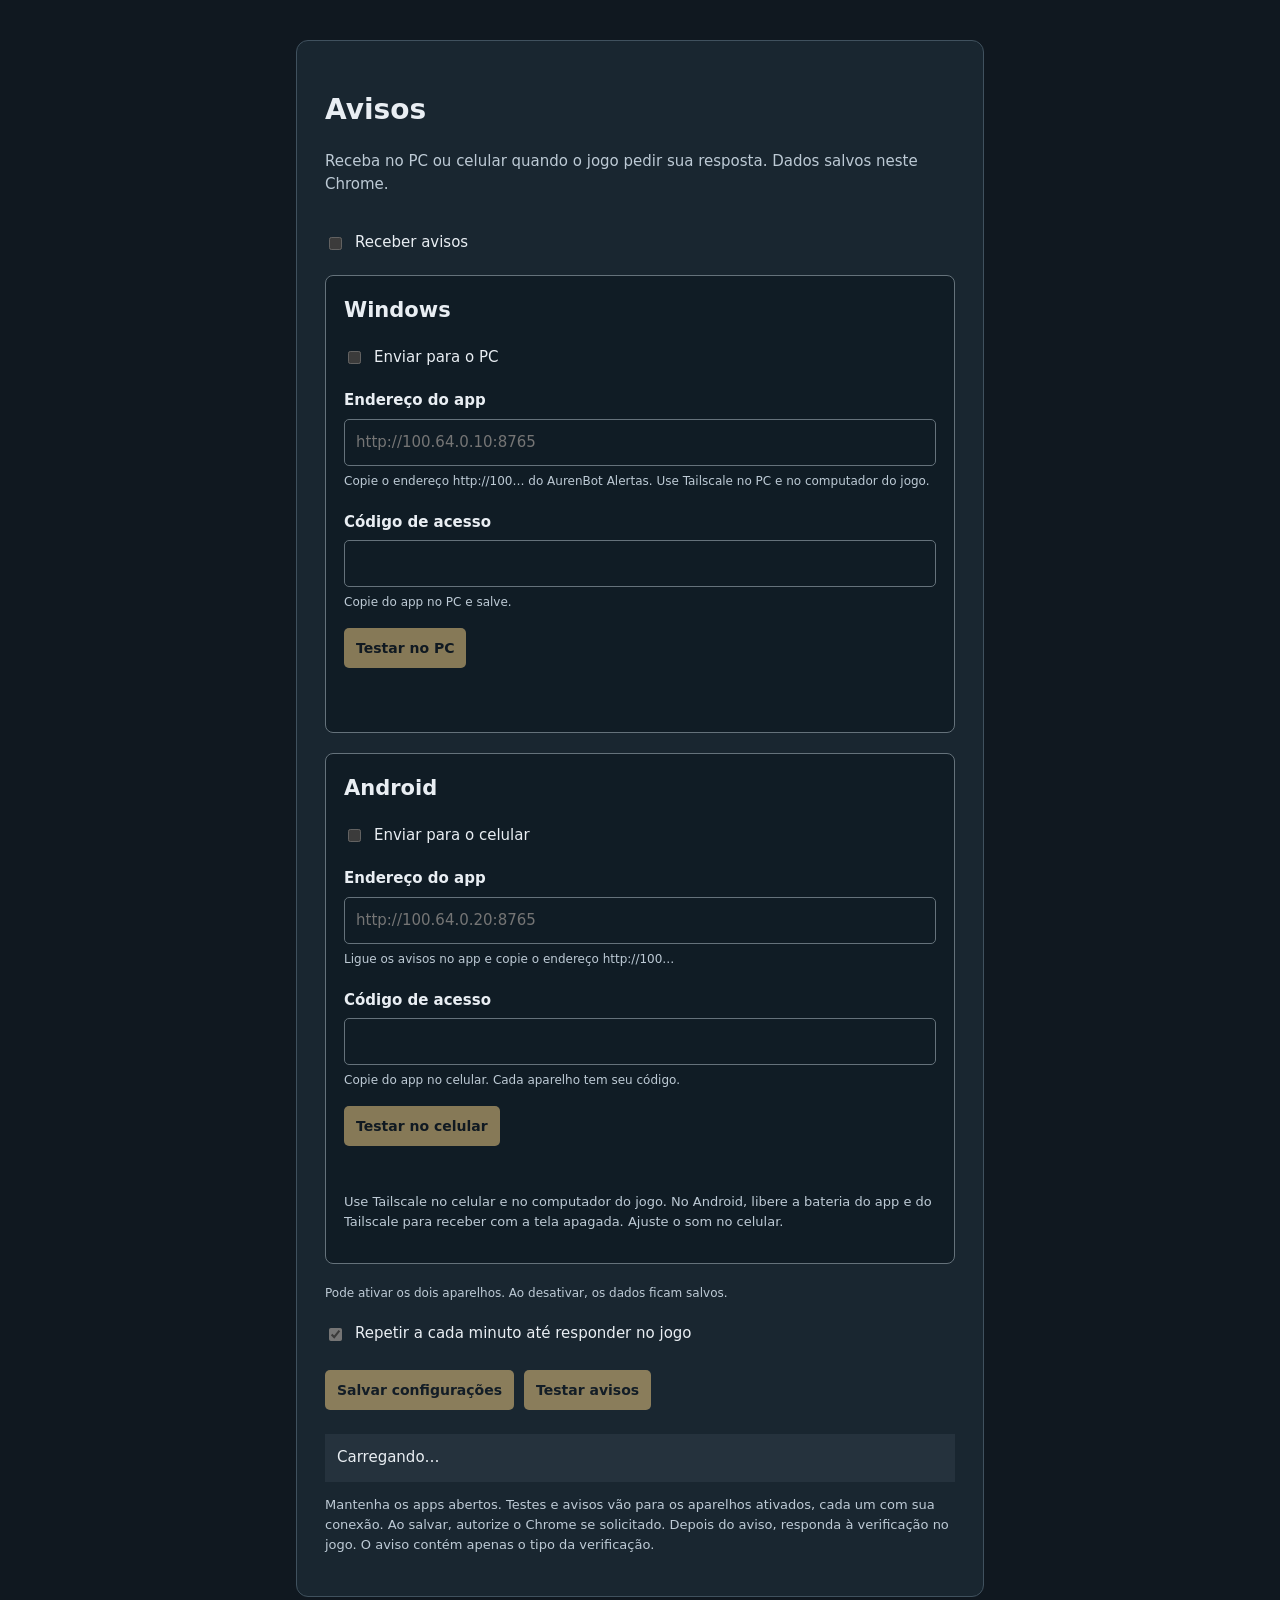
<file: notificacoes.html>
<!doctype html>
<html lang="pt-BR">
<head>
  <meta charset="utf-8"><meta name="viewport" content="width=device-width,initial-scale=1">
  <title>AurenBot — Avisos</title>
  <link rel="stylesheet" href="notificacoes.css"><script src="notificacoes-config.js" defer></script><script src="notificacoes.js" defer></script>
</head>
<body><main>
  <h1>Avisos</h1>
  <p>Receba no PC ou celular quando o jogo pedir sua resposta. Dados salvos neste Chrome.</p>
  <form id="config" novalidate><fieldset id="campos" disabled>
    <label class="check"><input id="ativadas" type="checkbox"> Receber avisos</label>
    <section class="device" aria-labelledby="windowsTitulo">
      <h2 id="windowsTitulo">Windows</h2>
      <label class="check"><input id="windowsAtivado" type="checkbox"> Enviar para o PC</label>
      <label for="windowsEndereco">Endereço do app</label>
      <input id="windowsEndereco" type="url" placeholder="http://100.64.0.10:8765" autocomplete="off">
      <small>Copie o endereço http://100… do AurenBot Alertas. Use Tailscale no PC e no computador do jogo.</small>
      <label for="windowsChave">Código de acesso</label>
      <input id="windowsChave" type="password" autocomplete="off">
      <small>Copie do app no PC e salve.</small>
      <button id="testarWindows" type="button">Testar no PC</button>
      <p id="windowsStatus" class="device-status" aria-live="polite"></p>
    </section>
    <section class="device" aria-labelledby="androidTitulo">
      <h2 id="androidTitulo">Android</h2>
      <label class="check"><input id="androidAtivado" type="checkbox"> Enviar para o celular</label>
      <label for="androidEndereco">Endereço do app</label>
      <input id="androidEndereco" type="url" placeholder="http://100.64.0.20:8765" autocomplete="off">
      <small>Ligue os avisos no app e copie o endereço http://100…</small>
      <label for="androidChave">Código de acesso</label>
      <input id="androidChave" type="password" autocomplete="off">
      <small>Copie do app no celular. Cada aparelho tem seu código.</small>
      <button id="testarAndroid" type="button">Testar no celular</button>
      <p id="androidStatus" class="device-status" aria-live="polite"></p>
      <p class="note">Use Tailscale no celular e no computador do jogo. No Android, libere a bateria do app e do Tailscale para receber com a tela apagada. Ajuste o som no celular.</p>
    </section>
    <small>Pode ativar os dois aparelhos. Ao desativar, os dados ficam salvos.</small>
    <label class="check"><input id="repetir" type="checkbox" checked> Repetir a cada minuto até responder no jogo</label>
    <div class="actions"><button id="salvar" type="submit">Salvar configurações</button><button id="testar" type="button">Testar avisos</button></div>
  </fieldset></form>
  <output id="status" role="status">Carregando…</output>
  <p class="note">Mantenha os apps abertos. Testes e avisos vão para os aparelhos ativados, cada um com sua conexão. Ao salvar, autorize o Chrome se solicitado. Depois do aviso, responda à verificação no jogo. O aviso contém apenas o tipo da verificação.</p>
</main></body></html>
</file>
<file: notificacoes.css>
:root{font:15px/1.55 system-ui;color:#e9eef3;background:#101820;color-scheme:dark}body{margin:0}main{max-width:630px;margin:40px auto;padding:28px;background:#192630;border:1px solid #40515e;border-radius:12px}h1{font-size:28px}label{display:block;margin:20px 0 6px;font-weight:600}input,select{box-sizing:border-box;width:100%;padding:11px;background:#101c25;color:white;border:1px solid #65727b;border-radius:5px;font:inherit}.check{display:flex;align-items:center;gap:10px;font-weight:400}.check input{width:auto}.actions{display:flex;gap:10px;flex-wrap:wrap;margin:24px 0}button{font:600 14px system-ui;border:0;border-radius:5px;background:#d5b779;color:#101820;padding:12px;cursor:pointer}small,.note,p{color:#bdcad5}small{display:block;margin-top:6px;font-size:12px}output{display:block;background:#25323d;min-height:24px;padding:12px;white-space:pre-wrap}.note{font-size:13px}@media(max-width:700px){main{margin:12px;padding:20px}}

fieldset{border:0;margin:0;padding:0;min-width:0}.device{border:1px solid #65727b;border-radius:8px;padding:18px;margin:20px 0;background:#101c25}.device h2{font-size:21px;margin:0 0 12px}.device button{margin-top:16px}.device-status{font-size:13px;min-height:20px}button:disabled{opacity:.6;cursor:wait}
</file>
